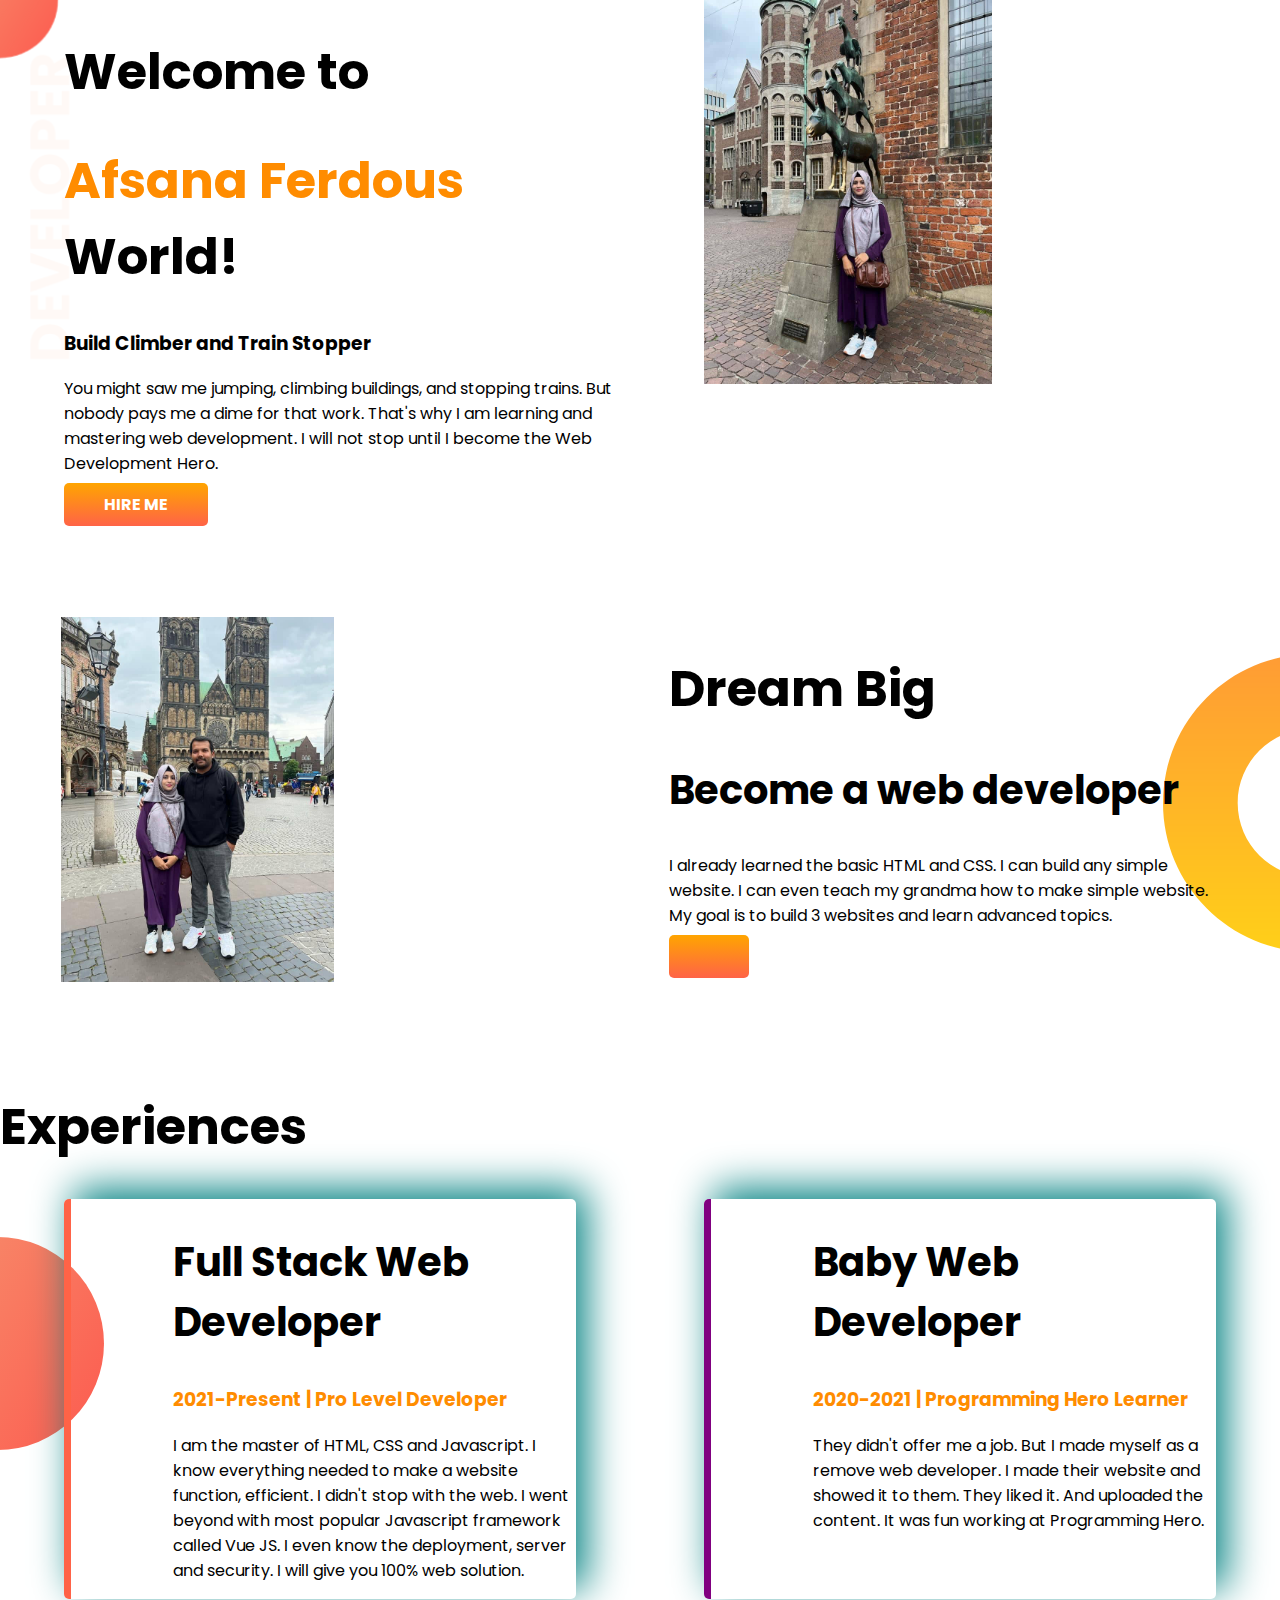
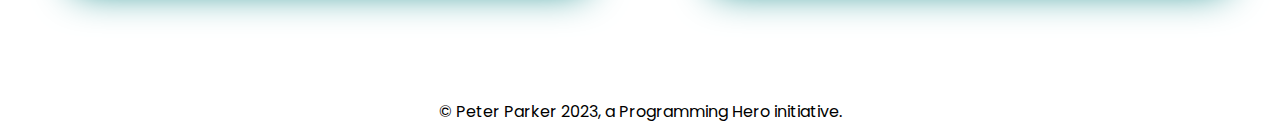
<file: index.html>
<!DOCTYPE html>
<html lang="en">

<head>
    <meta charset="UTF-8">
    <meta http-equiv="X-UA-Compatible" content="IE=edge">
    <meta name="viewport" content="width=device-width, initial-scale=1.0">
    <title>My Bremen Tour</title>
    <link rel="preconnect" href="https://fonts.googleapis.com">
    <link rel="p reconnect" href="https://fonts.gstatic.com" crossorigin>
    <link href="https://fonts.googleapis.com/css2?family=Poppins:ital,wght@0,100;0,400;1,400&display=swap"
        rel="stylesheet">
    <link rel="stylesheet" href="style.css">
</head>

<body>
    <section class="top-banner flexible-container">
        <div class="half-width">
            <h1>Welcome to</h1>
            <h1><span class="span">Afsana Ferdous</span> World!</h1>
            <h3>Build Climber and Train Stopper</h3>
            <p>You might saw me jumping, climbing buildings, and stopping trains. But nobody pays me a dime for that
                work. That's why I am learning and mastering web development. I will not stop until I become the Web
                Development Hero.</p>

            <a class="link-button" target="_blank" href="https://www.linkedin.com/company/programminghero/">HIRE ME</a>
        </div>
        <div class="half-width"><img src="286125149_416925207008112_9106641472981842379_n.jpg" alt=""></div>
    </section>
    <section class="dream-big flexible-container">
        <div class="half-width"><img src="285628301_401524075355760_6466308103773086899_n.jpg" alt=""></div>
        <div class="half-width">
            <h1>Dream Big</h1>
            <h2>Become a web developer</h2>
            <p>I already learned the basic HTML and CSS. I can build any simple website. I can even teach my grandma how
                to make simple website. My goal is to build 3 websites and learn advanced topics.</p>
            <a class="link-button" target="_blank" href="Download Resume"></a>
        </div>

    </section>
    <section class="experience-area">
        <h1>Experiences</h1>
        <div class="flexible-container">
            <div id="full-stake-developer" class="experiences">
                <h2>Full Stack Web Developer</h2>
                <h3 class="span">2021-Present | Pro Level Developer</h3>
                <p>I am the master of HTML, CSS and Javascript. I know everything needed to make a website function,
                    efficient. I didn't stop with the web. I went beyond with most popular Javascript framework called
                    Vue
                    JS. I even know the deployment, server and security. I will give you 100% web solution.</p>
            </div>
            <div id="baby-web-developer" class="experiences">
                <h2>Baby Web Developer</h2>
                <h3 class="span">2020-2021 | Programming Hero Learner</h3>
                <p>They didn't offer me a job. But I made myself as a remove web developer. I made their website and
                    showed
                    it to them. They liked it. And uploaded the content. It was fun working at Programming Hero.</p>
            </div>
        </div>

    </section>
</body>
<footer>
    <p>
        © Peter Parker 2023, a Programming Hero initiative.
    </p>
</footer>

</html>
</file>
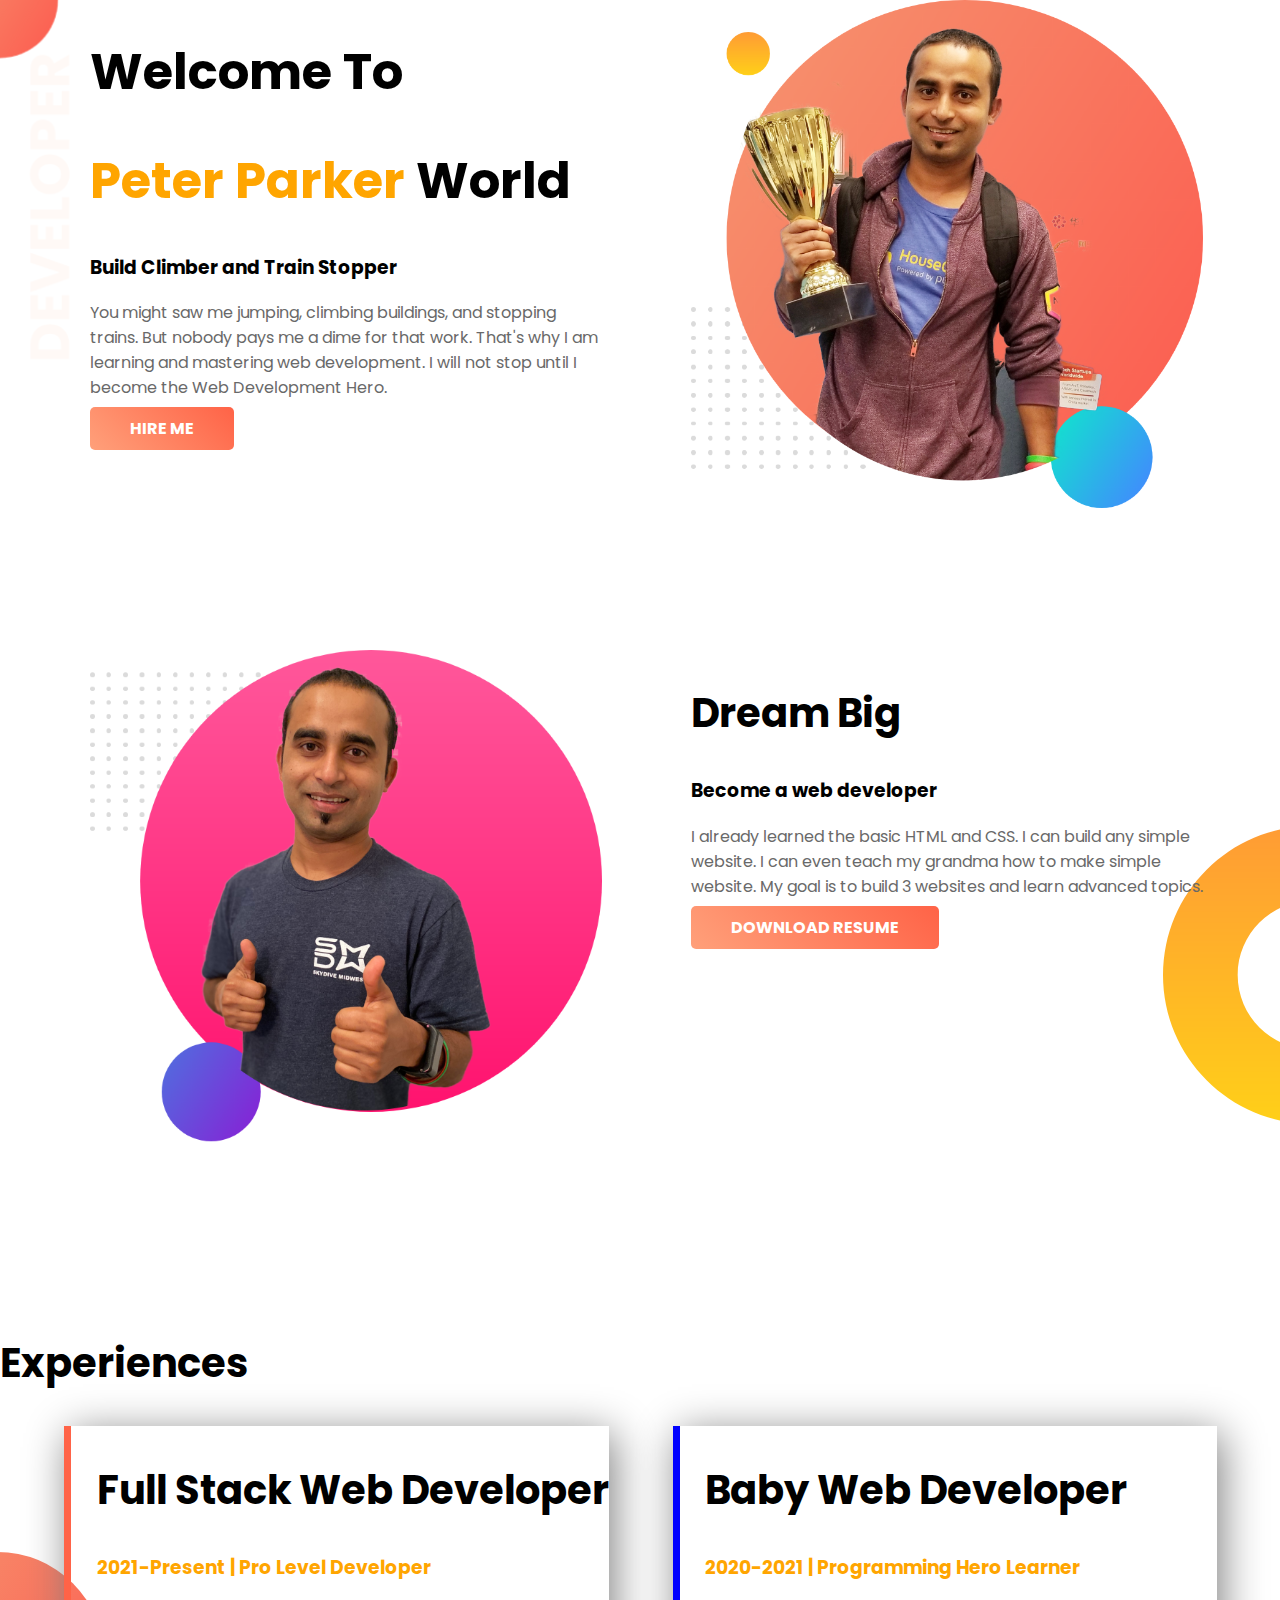
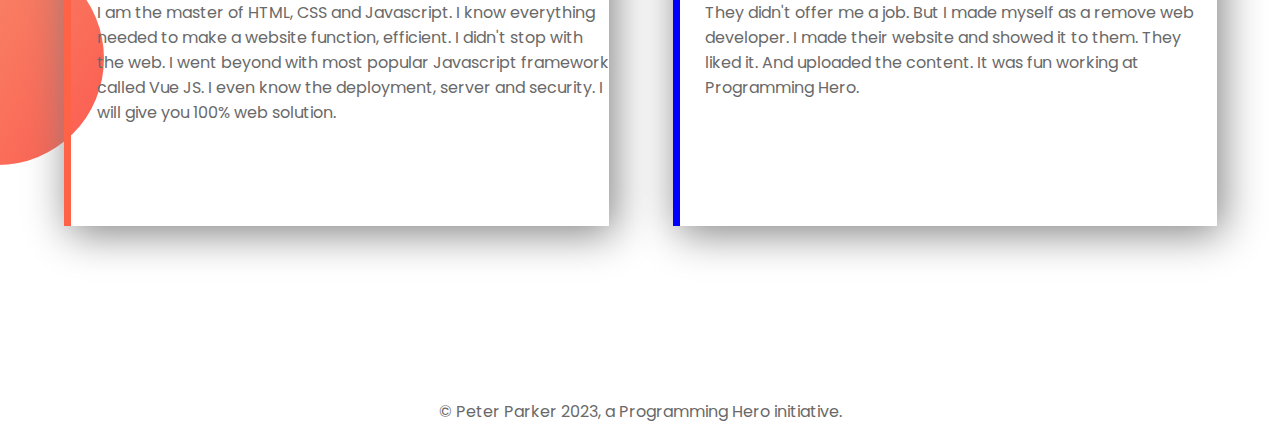
<file: developer-portfolio-master/developer-portfolio-master/index.html>
<!DOCTYPE html>
<html lang="en">
<head>
    <meta charset="UTF-8">
    <meta name="viewport" content="width=device-width, initial-scale=1.0">
    <meta http-equiv="X-UA-Compatible" content="ie=edge">
    <title>Peter Parker Website</title>
    <link href="https://fonts.googleapis.com/css?family=Poppins&display=swap" rel="stylesheet">
    <link rel="stylesheet" href="style.css">
</head>
<body>
    <section class="top-banner">
        <div class="half-width">
            <h1>Welcome To</h1>
            <h1><span>Peter Parker</span> World</h1>
            <h3>Build Climber and Train Stopper</h3>
            <p>You might saw me jumping, climbing buildings, and stopping trains. But nobody pays me a dime for that work. That's why I am learning and mastering web development. I will not stop until I become the Web Development Hero.</p>
            <a class="anchor-button" target="_blank" href="https://www.linkedin.com/company/programminghero/">HIRE ME</a>
        </div>
        <div class="half-width">
            <img src="images/jhankar.png" alt="">
        </div>
    </section>
    <section class="dream-area">
        <div class="half-width">
            <img src="images/jhankar2.png" alt="">
        </div>
        <div class="half-width">
            <h2>Dream Big</h2>
            <h3>Become a web developer</h3>
            <p>I already learned the basic HTML and CSS. I can build any simple website. I can even teach my grandma how to make simple website. My goal is to build 3 websites and learn advanced topics.</p>
            <a class="anchor-button" href="">DOWNLOAD RESUME</a>
        </div>
    </section>
    <section class="experience-area">
        <h2>Experiences</h2>
        <div class="half-width" id="full-stack">
            <h2>Full Stack Web Developer</h2>
            <h3>2021-Present | Pro Level Developer</h3>
            <p>I am the master of HTML, CSS and Javascript. I know everything needed to make a website function, efficient. I didn't stop with the web. I went beyond with most popular Javascript framework called Vue JS. I even know the deployment, server and security. I will give you 100% web solution.</p>
        </div>
        <div class="half-width" id="baby-web">
            <h2>Baby Web Developer</h2>
            <h3>2020-2021 | Programming Hero Learner</h3>
            <p>They didn't offer me a job. But I made myself as a remove web developer. I made their website and showed it to them. They liked it. And uploaded the content. It was fun working at Programming Hero.</p>
        </div>
    </section>
    <footer>
        <p>© Peter Parker 2023, a Programming Hero initiative.</p>
    </footer>
</body>
</html>
</file>
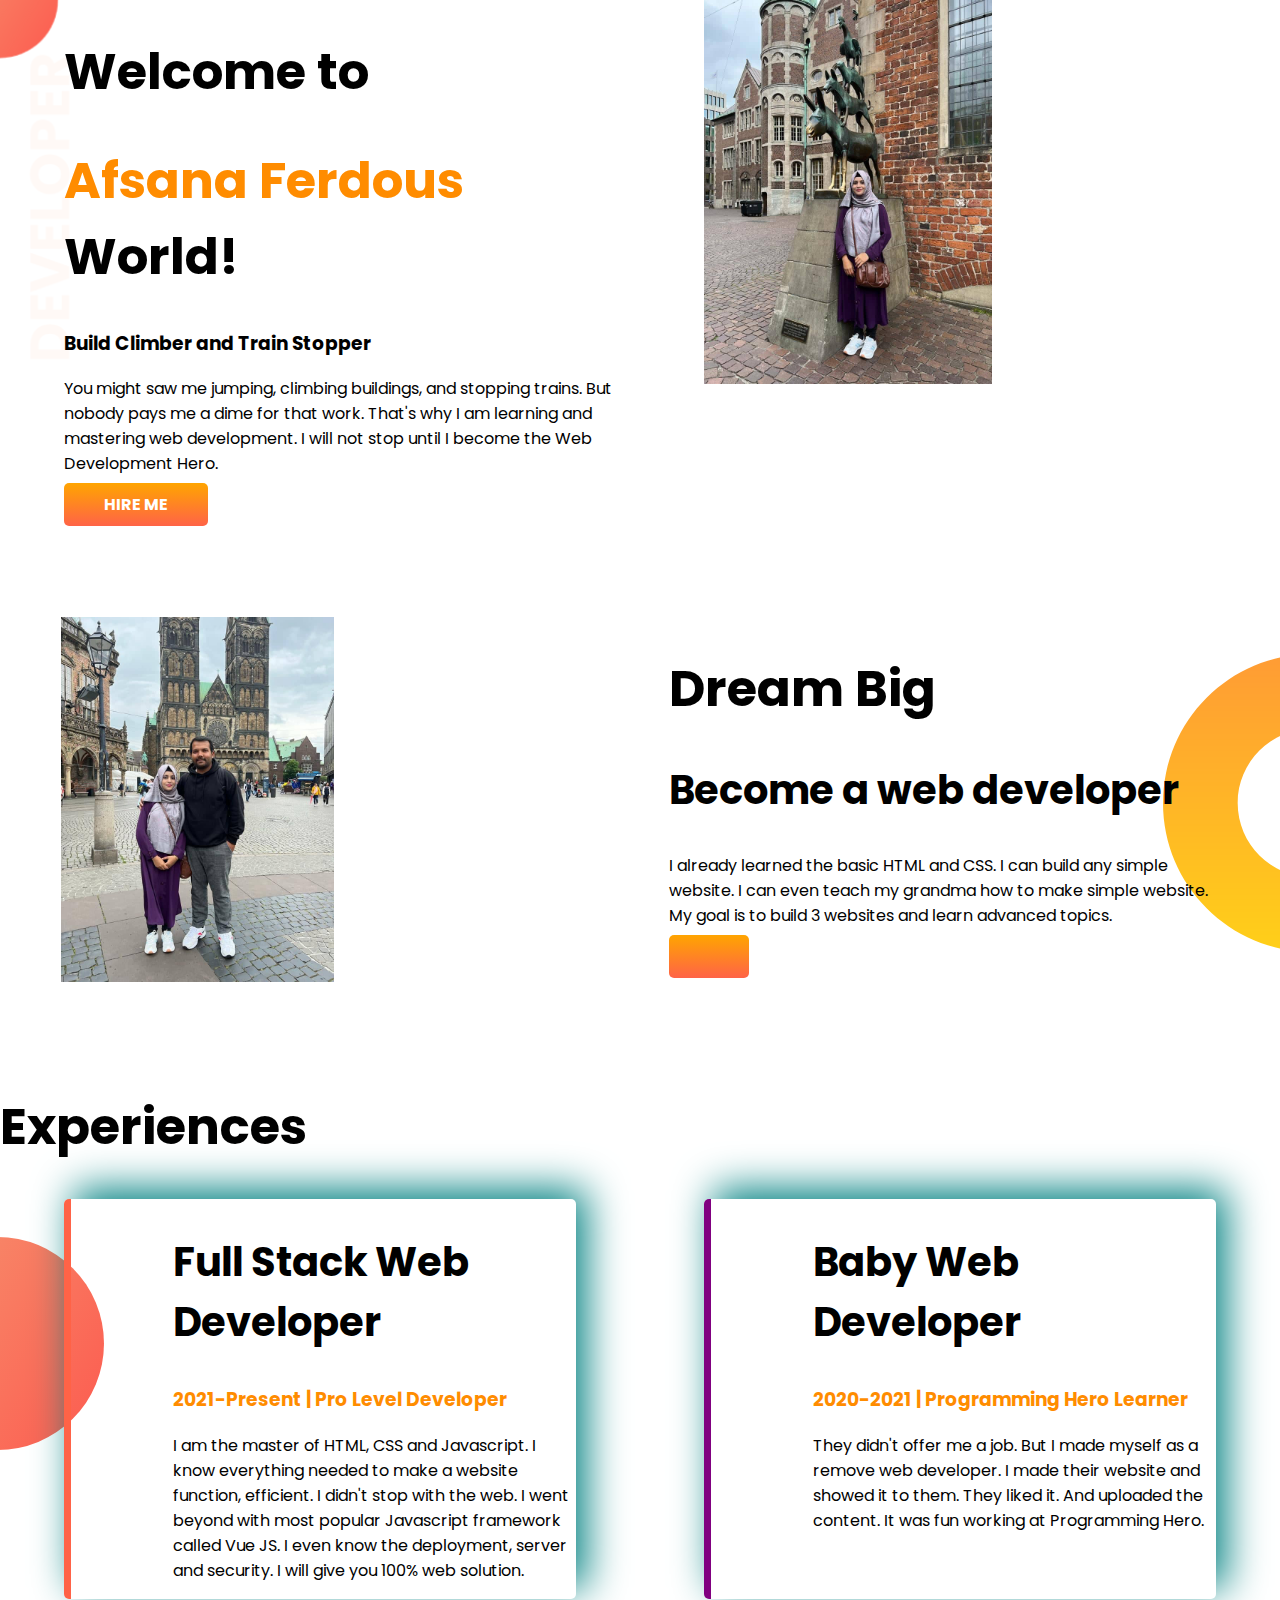
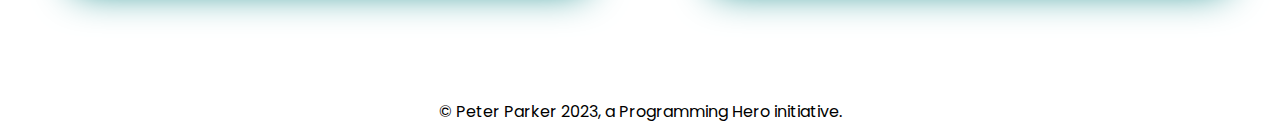
<file: afsanaportfolioindex.html>
<!DOCTYPE html>
<html lang="en">

<head>
    <meta charset="UTF-8">
    <meta http-equiv="X-UA-Compatible" content="IE=edge">
    <meta name="viewport" content="width=device-width, initial-scale=1.0">
    <title>Document</title>
    <link rel="preconnect" href="https://fonts.googleapis.com">
    <link rel="p reconnect" href="https://fonts.gstatic.com" crossorigin>
    <link href="https://fonts.googleapis.com/css2?family=Poppins:ital,wght@0,100;0,400;1,400&display=swap"
        rel="stylesheet">
    <link rel="stylesheet" href="style.css">
</head>

<body>
    <section class="top-banner flexible-container">
        <div class="half-width">
            <h1>Welcome to</h1>
            <h1><span class="span">Afsana Ferdous</span> World!</h1>
            <h3>Build Climber and Train Stopper</h3>
            <p>You might saw me jumping, climbing buildings, and stopping trains. But nobody pays me a dime for that
                work. That's why I am learning and mastering web development. I will not stop until I become the Web
                Development Hero.</p>

            <a class="link-button" target="_blank" href="https://www.linkedin.com/company/programminghero/">HIRE ME</a>
        </div>
        <div class="half-width"><img src="286125149_416925207008112_9106641472981842379_n.jpg" alt=""></div>
    </section>
    <section class="dream-big flexible-container">
        <div class="half-width"><img src="285628301_401524075355760_6466308103773086899_n.jpg" alt=""></div>
        <div class="half-width">
            <h1>Dream Big</h1>
            <h2>Become a web developer</h2>
            <p>I already learned the basic HTML and CSS. I can build any simple website. I can even teach my grandma how
                to make simple website. My goal is to build 3 websites and learn advanced topics.</p>
            <a class="link-button" target="_blank" href="Download Resume"></a>
        </div>

    </section>
    <section class="experience-area">
        <h1>Experiences</h1>
        <div class="flexible-container">
            <div id="full-stake-developer" class="experiences">
                <h2>Full Stack Web Developer</h2>
                <h3 class="span">2021-Present | Pro Level Developer</h3>
                <p>I am the master of HTML, CSS and Javascript. I know everything needed to make a website function,
                    efficient. I didn't stop with the web. I went beyond with most popular Javascript framework called
                    Vue
                    JS. I even know the deployment, server and security. I will give you 100% web solution.</p>
            </div>
            <div id="baby-web-developer" class="experiences">
                <h2>Baby Web Developer</h2>
                <h3 class="span">2020-2021 | Programming Hero Learner</h3>
                <p>They didn't offer me a job. But I made myself as a remove web developer. I made their website and
                    showed
                    it to them. They liked it. And uploaded the content. It was fun working at Programming Hero.</p>
            </div>
        </div>

    </section>
</body>
<footer>
    <p>
        © Peter Parker 2023, a Programming Hero initiative.
    </p>
</footer>

</html>
</file>
<file: style.css>
body {
    font-family: 'Poppins', sans-serif;
    margin: 0%;
}

h1 {
    font-size: 50px;
}

h2 {
    font-size: 40px;
}

.span {
    color: darkorange
}

.flexible-container {
    display: flex;
    margin-bottom: 100px;
}

.half-width {
    width: 50%;
    padding-left: 5%;


}

.half-width img {
    width: 50%;
}

.link-button {
    text-decoration: none;
    background-image: linear-gradient(orange, tomato);
    padding: 10px 40px;
    color: white;
    font-weight: 700;
    border-radius: 5px;
}

.top-banner {
    background-image: url(top-banner.png);
    background-repeat: no-repeat;
}

.dream-big {
    background-image: url(dream-bg.png);
    background-repeat: no-repeat;
    background-position: right;
    padding-right: 5%;
}

.experiences {
    box-shadow: 10px -10px 40px teal;
    width: 40%;
    margin-left: 5%;
    margin-right: 5%;
    padding-left: 8%;
    border-radius: 5px;

}

.experience-area {
    background-image: url(exp-bg.png);
    background-repeat: no-repeat;
    background-position: left;

}


#full-stake-developer {
    border-left: 7px solid tomato;
}

#baby-web-developer {
    border-left: 7px solid purple;
}

footer p {
    text-align: center;
}
</file>
<file: developer-portfolio-master/developer-portfolio-master/style.css>
body{
    margin: 0;
    font-family: 'Poppins', sans-serif;
}
section{
    height: 500px;
    padding-bottom: 150px;
}
.top-banner{
    background-image: url("images/top-banner.png");
    background-repeat: no-repeat;
}
.half-width{
    width:40%;
    float: left;
    margin-left: 5%;
    padding-left: 2%;
}
h1{
    font-size: 50px;
}
h1 span{
    color: orange;
}
.half-width img{
    width: 100%;
}
.anchor-button{
    text-decoration: none;
    background: linear-gradient(45deg, lightsalmon, tomato);
    padding: 10px 40px;
    border-radius: 5px;
    color: white;
    font-weight: 700;
}
p{
    color: dimgray;
}
.dream-area{
    background-image: url("images/dream-bg.png");
    background-repeat: no-repeat;
    background-position: right;
}
h2{
    font-size: 40px;
}
.experience-area{
    background-image: url("images/exp-bg.png");
    background-repeat: no-repeat;
    background-position: left;
}
.experience-area h3{
    color: orange;
}

.experience-area div{
    box-shadow: 5px 7px 40px gray;
    height: 80%;
}
#full-stack{
    border-left: 7px solid tomato;
}
#baby-web{
    border-left: 7px solid;
    border-image: linear-gradient(blue 100%, cyan 100%);
    border-image-slice: 1;
}
footer p{
    text-align: center;
}
</file>
